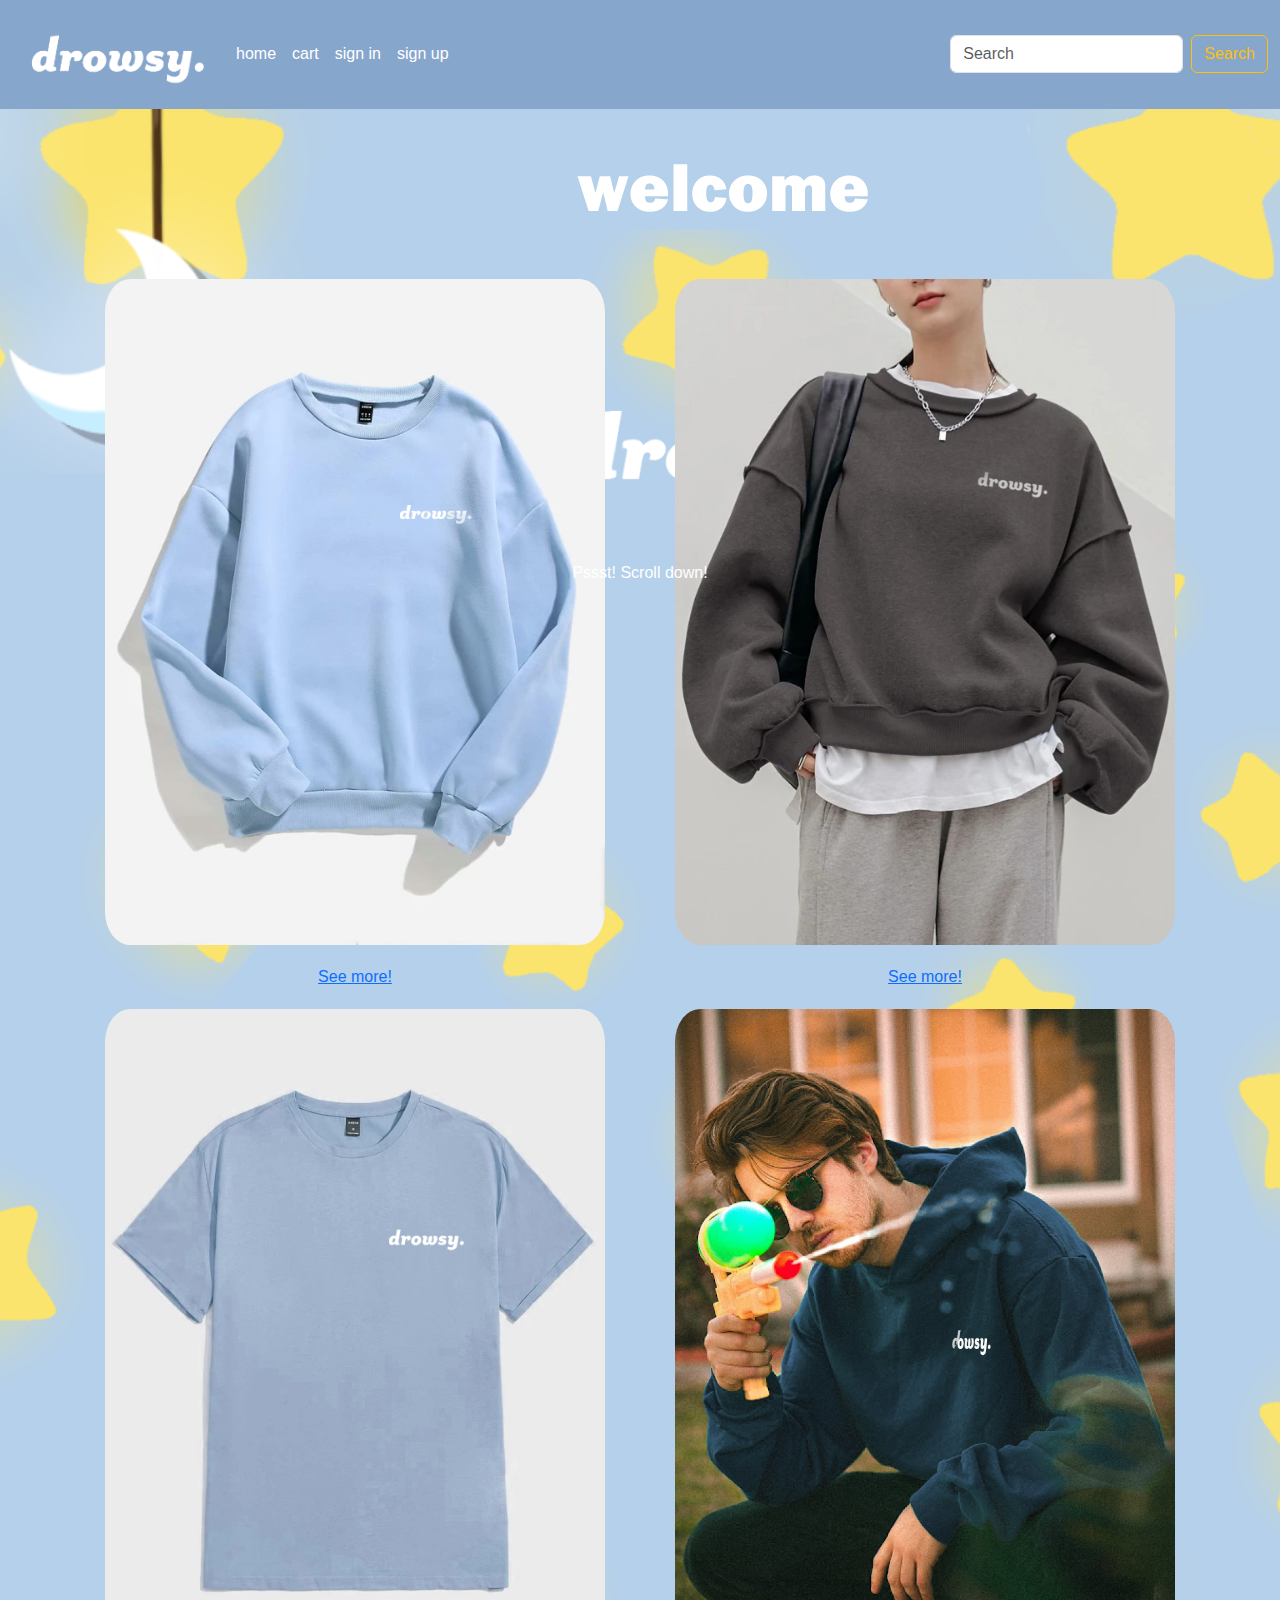
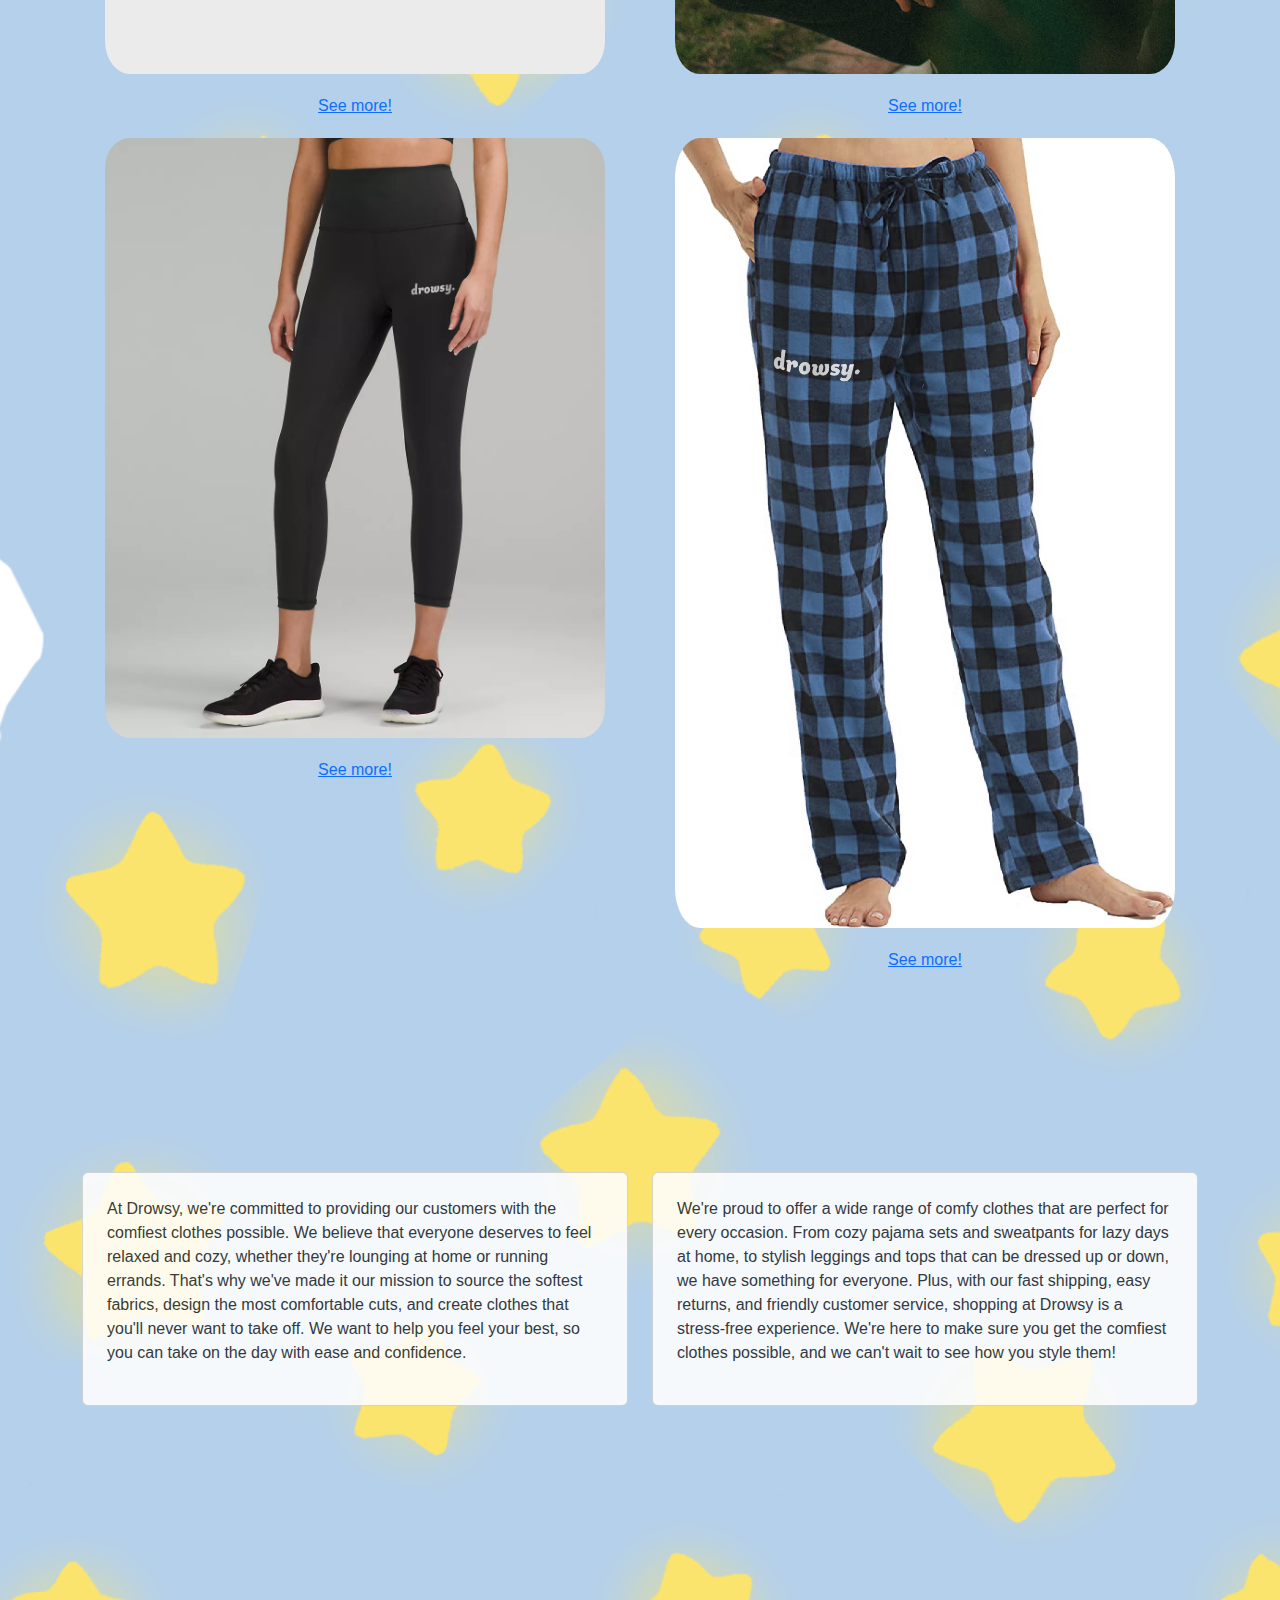
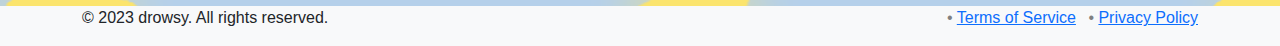
<file: index.html>
<!DOCTYPE html>
<html lang="en">
<head>
	<meta charset="UTF-8">
	<meta content="IE=edge" http-equiv="X-UA-Compatible">
	<meta content="width=device-width, initial-scale=1.0" name="viewport">
	<link href="https://cdn.jsdelivr.net/npm/bootstrap@5.3.0-alpha3/dist/css/bootstrap.min.css" rel="stylesheet">
	<link href="css/styles.css" rel="stylesheet">
	<link href="css/imagesindex.css" rel="stylesheet">
	<link rel="stylesheet" href="css/animation.css"> 
	<link href="images/favicon.ico" rel="shortcut icon" type="image/x-icon">
	<title>drowsy.</title>
</head>
<body>
	<!--navbar-->
	<nav class="navbar navbar-custom navbar-expand-lg">
		<div class="container-fluid">
			<!--logo-->
			<a class="navbar-brand" href="index.html"><img src="images/drowsylogo.png"></a>
			<div>
				<a class="dot" href="easteregg.html">.</a>
			</div><button aria-controls="navbarSupportedContent" aria-expanded="false" aria-label="Toggle navigation" class="navbar-toggler" data-bs-target="#navbarSupportedContent" data-bs-toggle="collapse" type="button"><span class="navbar-toggler-icon"></span></button> <!--navigation-->
			<div class="collapse navbar-collapse" id="navbarSupportedContent">
				<ul class="navbar-nav me-auto mb-2 mb-lg-0">
					<li class="nav-item">
						<a class="nav-link" href="index.html">home</a>
					</li>
					<li class="nav-item">
						<a class="nav-link" href="cart.html">cart</a>
					</li>
					<li class="nav-item">
						<a class="nav-link" href="signin.html">sign in</a>
					</li>
					<li class="nav-item">
						<a class="nav-link" href="signup.html">sign up</a>
					</li>
				</ul>
				<form class="d-flex" role="search">
					<input aria-label="Search" class="form-control me-2" placeholder="Search" type="search"> <button class="btn btn-outline-warning" type="submit">Search</button>
				</form>
			</div>
		</div>
	</nav>
	<style>
	             /* style for the message container */
	             #scroll-message {
	               position: absolute;
	               top: 550px;
	               left: 50%;
	               transform: translateX(-50%);
	               color: white;
	               background-color: rgba(181, 209, 234, 0);
	               padding: 10px;
	               border: 1px solid rgba(181, 209, 234, 0);
	               border-radius: 5px;
	               font-size: 16px;
	             }
	</style>
	<div id="scroll-message">
		Pssst! Scroll down!
	</div>
	<script>
	               // JS code for hiding the message after scrolling a fixed amount
	                  const message = document.getElementById('scroll-message');
	                  const scrollAmount = 580;
	                  window.addEventListener('scroll', function() {
	              if (window.scrollY >= scrollAmount) {
	              message.style.display = 'none';
	             window.removeEventListener('scroll', arguments.callee);
	            }
	         });
	</script>
	<div class="images">
		<div class="container">
			<div class="row justify-content-center">
				<div class="col-md-6">
					<div class="image-container">
						<img alt="drowsy light blue Sweater" class="clothes" src="images/drowsysweater1.png"> <a class="see-more" href="products/drowsysweater1.html">See more!</a>
					</div>
				</div>
				<div class="col-md-6">
					<div class="image-container">
						<img alt="drowsy brown sweater" class="clothes" src="images/drowsysweater2.png"> <a class="see-more" href="products/drowsysweater2.html">See more!</a>
					</div>
				</div>
			</div>
			<div class="row justify-content-center">
				<div class="col-md-6">
					<div class="image-container">
						<img alt="drowsy t-shirt" class="clothes" src="images/drowsyshirtfront.png"> <a class="see-more" href="products/drowsyshirt.html">See more!</a>
					</div>
				</div>
				<div class="col-md-6">
					<div class="image-container">
						<img alt="drowsy hoodie" class="clothes" src="images/drowsysweatshirt.png"> <a class="see-more" href="products/drowsysweatshirt.html">See more!</a>
					</div>
				</div>
			</div>
			<div class="row justify-content-center">
				<div class="col-md-6">
					<div class="image-container">
						<img alt="drowsy leggings" class="clothes" src="images/drowsylegs.png"> <a class="see-more" href="products/drowsylegs.html">See more!</a>
					</div>
				</div>
				<div class="col-md-6">
					<div class="image-container">
						<img alt="drowsy pajamas" class="clothes" src="images/drowsypjs.png"> <a class="see-more" href="products/drowsypjs.html">See more!</a>
					</div>
				</div>
			</div>
		</div>
	</div>
	<div class="cards">
		<div class="container">
			<div class="row justify-content-center">
				<div class="col-md-6">
					<div class="card bg-white text-dark p-4">
						<p>At Drowsy, we're committed to providing our customers with the comfiest clothes possible. We believe that everyone deserves to feel relaxed and cozy, whether they're lounging at home or running errands. That's why we've made it our mission to source the softest fabrics, design the most comfortable cuts, and create clothes that you'll never want to take off. We want to help you feel your best, so you can take on the day with ease and confidence.</p>
					</div>
				</div>
				<div class="col-md-6">
					<div class="card bg-white text-dark p-4">
						<p>We're proud to offer a wide range of comfy clothes that are perfect for every occasion. From cozy pajama sets and sweatpants for lazy days at home, to stylish leggings and tops that can be dressed up or down, we have something for everyone. Plus, with our fast shipping, easy returns, and friendly customer service, shopping at Drowsy is a stress-free experience. We're here to make sure you get the comfiest clothes possible, and we can't wait to see how you style them!</p>
					</div>
				</div>
			</div>
		</div>
	</div>
	<footer class="bg-light">
		<div class="container">
			<div class="row">
				<div class="col-md-6">
					<p>&copy; 2023 drowsy. All rights reserved.</p>
				</div>
				<div class="col-md-6">
					<ul class="list-inline text-md-end">
						<li class="list-inline-item">•
							<a href="#">Terms of Service</a>
						</li>
						<li class="list-inline-item">•
							<a href="#">Privacy Policy</a>
						</li>
					</ul>
				</div>
			</div>
		</div>
	</footer>
	<script src="https://code.jquery.com/jquery-3.6.0.min.js"></script>
	<script src="https://cdnjs.cloudflare.com/ajax/libs/bootstrap/5.0.2/js/bootstrap.bundle.min.js"></script>
</body>
</html>
</file>
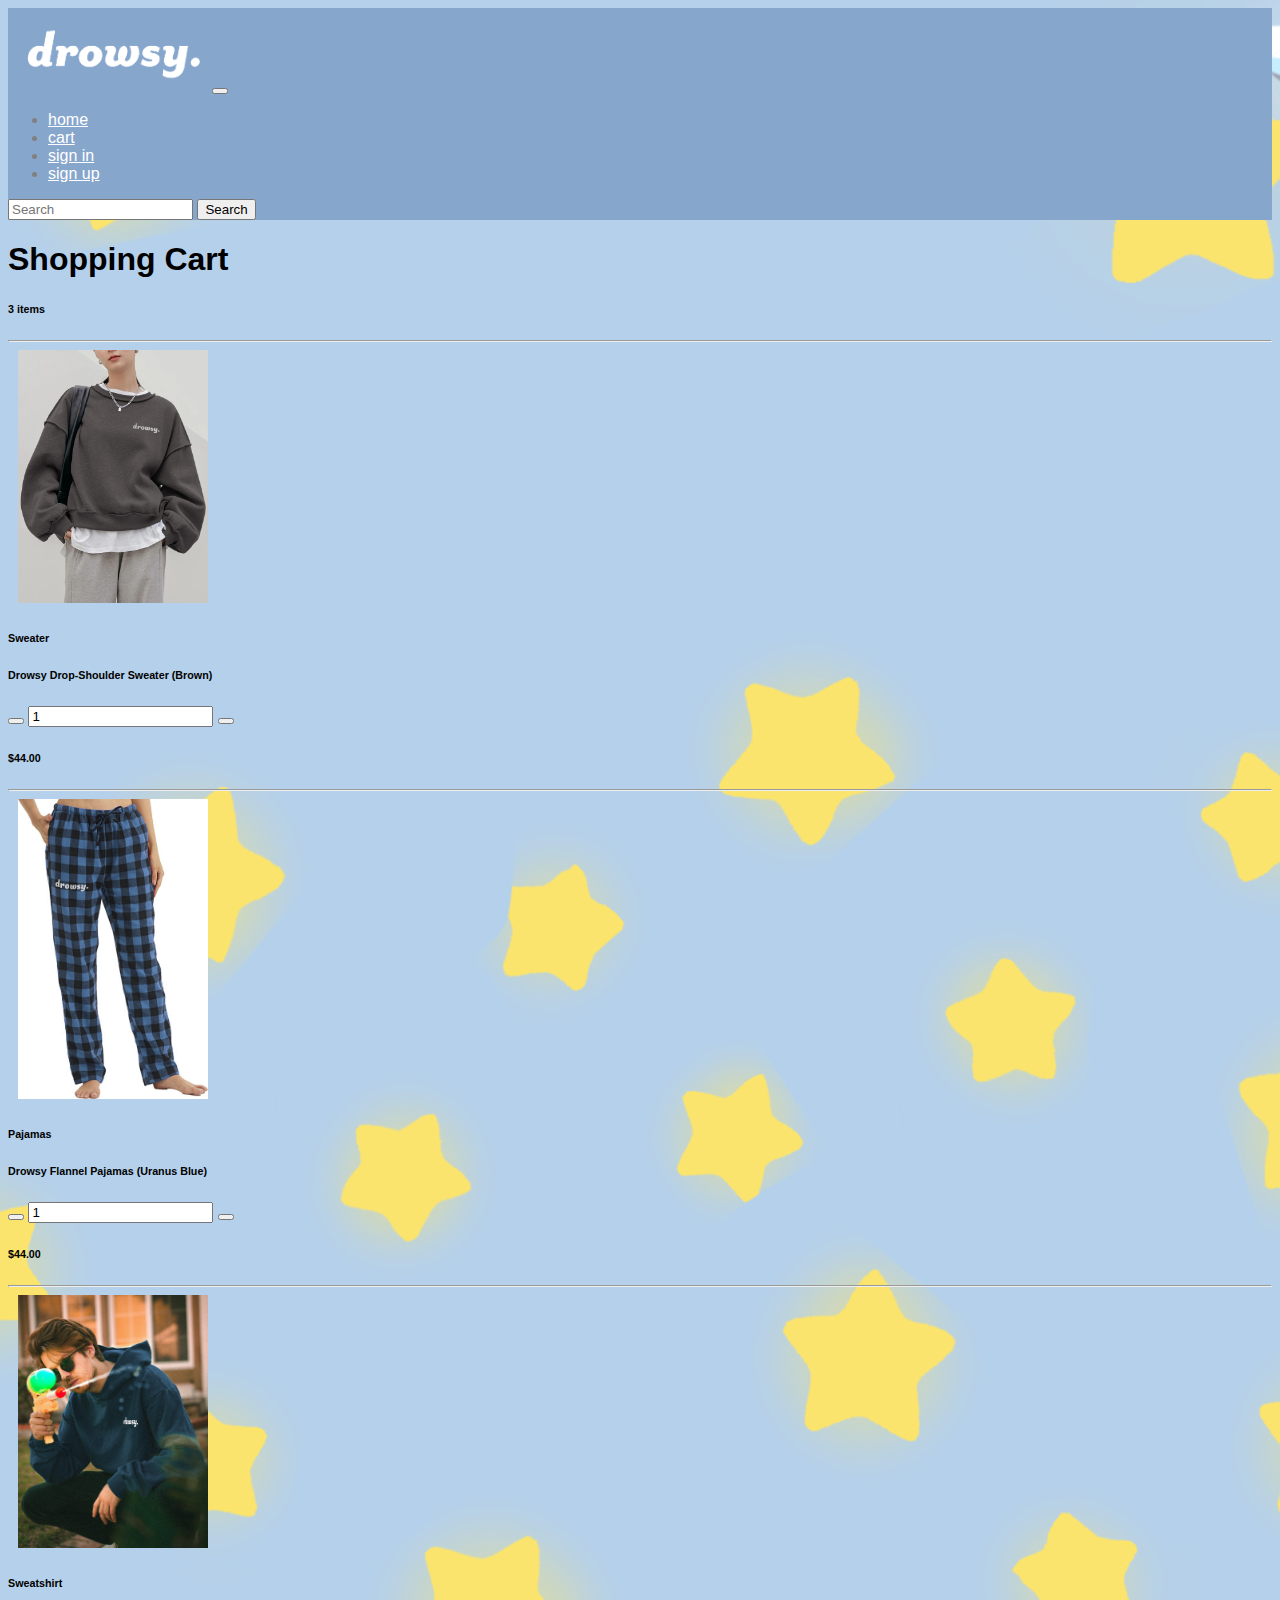
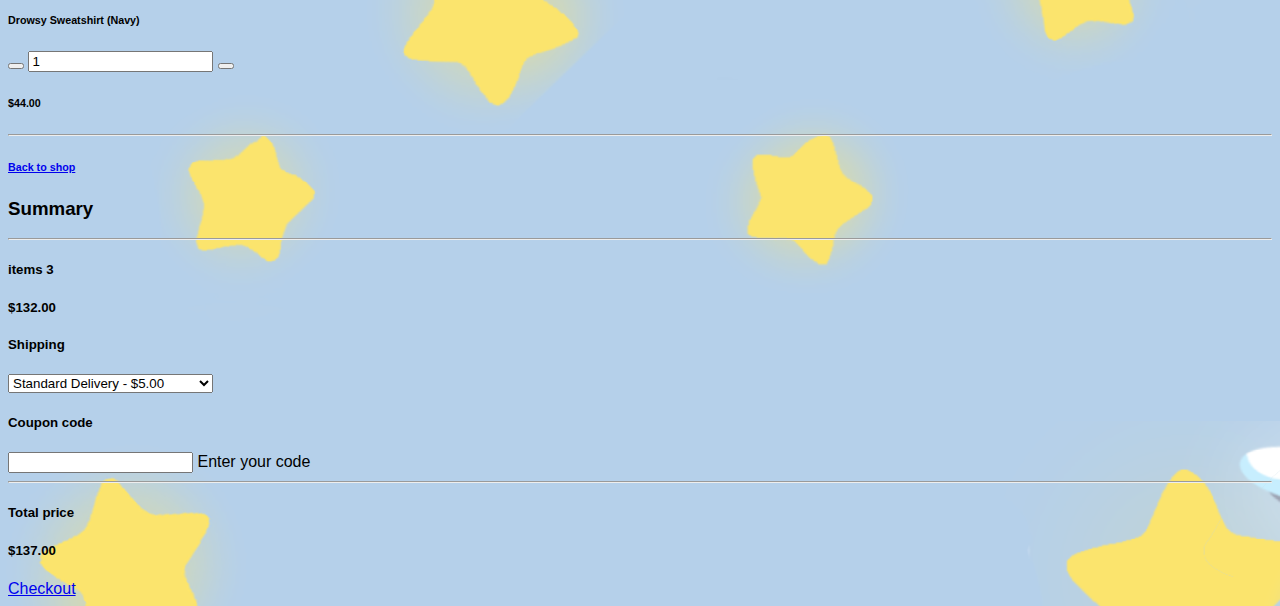
<file: cart.html>
<!DOCTYPE html>
<html lang="en">
<head>
    <meta charset="UTF-8">
    <meta http-equiv="X-UA-Compatible" content="IE=edge">
    <meta name="viewport" content="width=device-width, initial-scale=1.0">
    <link href="https://cdn.jsdelivr.net/npm/bootstrap@5.3.0-alpha3/dist/css/bootstrap.min.css" 
        rel="stylesheet" 
        integrity="sha384-KK94CHFLLe+nY2dmCWGMq91rCGa5gtU4mk92HdvYe+M/SXH301p5ILy+dN9+nJOZ" 
        crossorigin="anonymous">
    <link rel="stylesheet" href="css/styles.css">
    <link rel="stylesheet" href="css/cartstyles.css"> 
    <link rel="shortcut icon" href="images/favicon.ico" type="image/x-icon">
    <title>drowsy.</title>
</head>
    
<body>
  <!--navbar-->
        <nav class="navbar navbar-custom navbar-expand-lg">
            <div class="container-fluid">
              <!--logo-->
              <a class="navbar-brand" href="index.html"><img src="images/drowsylogo.png" alt="drowsy logo in navigation bar"></a>
              <button class="navbar-toggler" type="button" data-bs-toggle="collapse" data-bs-target="#navbarSupportedContent" aria-controls="navbarSupportedContent" aria-expanded="false" aria-label="Toggle navigation">
                <span class="navbar-toggler-icon"></span>
              </button>
              <!--navigation-->
              <div class="collapse navbar-collapse" id="navbarSupportedContent">
                <ul class="navbar-nav me-auto mb-2 mb-lg-0">
                  <li class="nav-item">
                    <a class="nav-link" href="index.html">home</a>
                  </li>
                  <li class="nav-item">
                    <a class="nav-link" href="cart.html">cart</a>
                  </li>
                  <li class="nav-item">
                    <a class="nav-link" href="signin.html">sign in</a>
                  </li>
                  <li class="nav-item">
                    <a class="nav-link" href="signup.html">sign up</a>
                  </li>
                </ul>
                <form class="d-flex" role="search">
                  <input class="form-control me-2" type="search" placeholder="Search" aria-label="Search">
                  <button class="btn btn-outline-warning" type="submit">Search</button>
                </form>
              </div>
            </div>
          </nav>

          <section class="h-100 h-custom">
  <div class="container py-5 h-100">
    <div class="row d-flex justify-content-center align-items-center h-100">
      <div class="col-12">
        <div class="card card-registration card-registration-2" style="border-radius: 15px;">
          <div class="card-body p-0">
            <div class="row g-0">
              <div class="col-lg-8">
                <div class="p-5">
                  <div class="d-flex justify-content-between align-items-center mb-5">
                    <h1 class="fw-bold mb-0 text-black">Shopping Cart</h1>
                    <h6 class="mb-0 text-muted">3 items</h6>
                  </div>
                  <hr class="my-4">
                      <!--sweater-->
                  <div class="row mb-4 d-flex justify-content-between align-items-center">
                    <div class="col-md-2 col-lg-2 col-xl-2">
                      <img
                        src="images/drowsysweater2.png"
                        class="img-fluid rounded-3" alt="sweater">
                    </div>
                    <div class="col-md-3 col-lg-3 col-xl-3">
                      <h6 class="text-muted">Sweater</h6>
                      <h6 class="text-black mb-0">Drowsy Drop-Shoulder Sweater (Brown)</h6>
                    </div>
                    <div class="col-md-3 col-lg-3 col-xl-2 d-flex">
                      <button class="btn btn-link px-2"
                        onclick="this.parentNode.querySelector('input[type=number]').stepDown()">
                        <i class="fas fa-minus"></i>
                      </button>

                      <input id="form1" min="0" name="quantity" value="1" type="number"
                        class="form-control form-control-sm">

                      <button class="btn btn-link px-2"
                        onclick="this.parentNode.querySelector('input[type=number]').stepUp()">
                        <i class="fas fa-plus"></i>
                      </button>
                    </div>
                    <div class="col-md-3 col-lg-2 col-xl-2 offset-lg-1">
                      <h6 class="mb-0">$44.00</h6>
                    </div>
                    <div class="col-md-1 col-lg-1 col-xl-1 text-end">
                      <a href="#!" class="text-muted"><i class="fas fa-times"></i></a>
                    </div>
                  </div>

                  <hr class="my-4">
                <!--pajamas-->
                  <div class="row mb-4 d-flex justify-content-between align-items-center">
                    <div class="col-md-2 col-lg-2 col-xl-2">
                      <img
                        src="images/drowsypjs.png"
                        class="img-fluid rounded-3" alt="pajamas">
                    </div>
                    <div class="col-md-3 col-lg-3 col-xl-3">
                      <h6 class="text-muted">Pajamas</h6>
                      <h6 class="text-black mb-0">Drowsy Flannel Pajamas (Uranus Blue)</h6>
                    </div>
                    <div class="col-md-3 col-lg-3 col-xl-2 d-flex">
                      <button class="btn btn-link px-2"
                        onclick="this.parentNode.querySelector('input[type=number]').stepDown()">
                        <i class="fas fa-minus"></i>
                      </button>

                      <input min="0" name="quantity" value="1" type="number"
                        class="form-control form-control-sm">

                      <button class="btn btn-link px-2"
                        onclick="this.parentNode.querySelector('input[type=number]').stepUp()">
                        <i class="fas fa-plus"></i>
                      </button>
                    </div>
                    <div class="col-md-3 col-lg-2 col-xl-2 offset-lg-1">
                      <h6 class="mb-0">$44.00</h6>
                    </div>
                    <div class="col-md-1 col-lg-1 col-xl-1 text-end">
                      <a href="#!" class="text-muted"><i class="fas fa-times"></i></a>
                    </div>
                  </div>

                  <hr class="my-4">
                  <!--sweatshirt-->
                  <div class="row mb-4 d-flex justify-content-between align-items-center">
                    <div class="col-md-2 col-lg-2 col-xl-2">
                      <img
                        src="images/drowsysweatshirt.png"
                        class="img-fluid rounded-3" alt="sweatshirt">
                    </div>
                    <div class="col-md-3 col-lg-3 col-xl-3">
                      <h6 class="text-muted">Sweatshirt</h6>
                      <h6 class="text-black mb-0">Drowsy Sweatshirt (Navy)</h6>
                    </div>
                    <div class="col-md-3 col-lg-3 col-xl-2 d-flex">
                      <button class="btn btn-link px-2"
                        onclick="this.parentNode.querySelector('input[type=number]').stepDown()">
                        <i class="fas fa-minus"></i>
                      </button>

                      <input min="0" name="quantity" value="1" type="number"
                        class="form-control form-control-sm">

                      <button class="btn btn-link px-2"
                        onclick="this.parentNode.querySelector('input[type=number]').stepUp()">
                        <i class="fas fa-plus"></i>
                      </button>
                    </div>
                    <div class="col-md-3 col-lg-2 col-xl-2 offset-lg-1">
                      <h6 class="mb-0">$44.00</h6>
                    </div>
                    <div class="col-md-1 col-lg-1 col-xl-1 text-end">
                      <a href="#!" class="text-muted"><i class="fas fa-times"></i></a>
                    </div>
                  </div>

                  <hr class="my-4">

                  <div class="pt-5">
                    <h6 class="mb-0"><a href="index.html" class="text-body"><i
                          class="fas fa-long-arrow-alt-left me-2"></i>Back to shop</a></h6>
                  </div>
                </div>
              </div>
              <div class="col-lg-4 bg-">
                <div class="p-5">
                  <h3 class="fw-bold mb-5 mt-2 pt-1">Summary</h3>
                  <hr class="my-4">

                  <div class="d-flex justify-content-between mb-4">
                    <h5 class="text-uppercase">items 3</h5>
                    <h5>$132.00</h5>
                  </div>

                  <h5 class="text-uppercase mb-3">Shipping</h5>

                  <div class="mb-4 pb-2">
                    <select class="select">
                      <option value="1">Standard Delivery - $5.00</option>
                      <option value="2">Express Shipping - $12.00 </option>
                      <option value="3">Starspeed&trade; Shipping - $18.00</option>
                    </select>
                  </div>

                  <h5 class="text-uppercase mb-3">Coupon code</h5>

                  <div class="mb-5">
                    <div class="form-outline">
                      <input type="text" id="form3Examplea2" class="form-control form-control-lg">
                      <label class="form-label" for="form3Examplea2">Enter your code</label>
                    </div>
                  </div>

                  <hr class="my-4">

                  <div class="d-flex justify-content-between mb-5">
                    <h5 class="text-uppercase">Total price</h5>
                    <h5>$137.00</h5>
                  </div>

                  <a href="checkout.html" class="btn btn-dark" role="button">Checkout</a>

                </div>
              </div>
            </div>
          </div>
        </div>
      </div>
    </div>
  </div>
</section>
<script src="https://code.jquery.com/jquery-3.6.0.min.js"></script>
<script src="https://cdnjs.cloudflare.com/ajax/libs/bootstrap/5.0.2/js/bootstrap.bundle.min.js"></script>
</body>
</file>
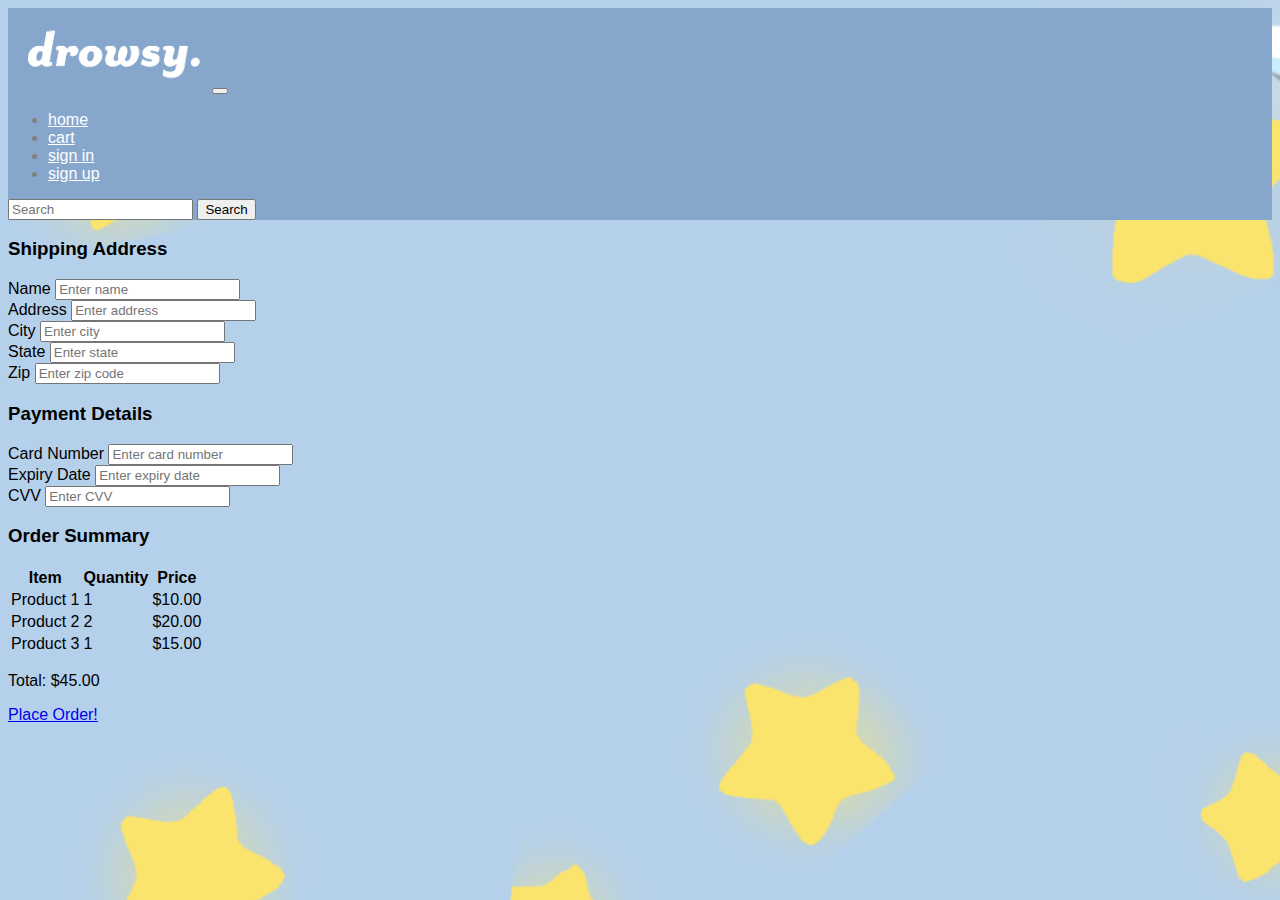
<file: checkout.html>
<!DOCTYPE html>
<html lang="en">
<head>
    <meta charset="UTF-8">
    <meta http-equiv="X-UA-Compatible" content="IE=edge">
    <meta name="viewport" content="width=device-width, initial-scale=1.0">
    <link href="https://cdn.jsdelivr.net/npm/bootstrap@5.3.0-alpha3/dist/css/bootstrap.min.css" 
    rel="stylesheet" 
    integrity="sha384-KK94CHFLLe+nY2dmCWGMq91rCGa5gtU4mk92HdvYe+M/SXH301p5ILy+dN9+nJOZ" 
    crossorigin="anonymous">
    <link rel="stylesheet" href="css/styles.css">
    <link rel="stylesheet" href="css/cartstyles.css">
    <link rel="shortcut icon" href="images/favicon.ico" type="image/x-icon">
    <title>drowsy.</title>
</head>
    
<body>
  <!--navbar-->
        <nav class="navbar navbar-custom navbar-expand-lg">
            <div class="container-fluid">
              <!--logo-->
              <a class="navbar-brand" href="index.html"><img src="images/drowsylogo.png"></a>
              <button class="navbar-toggler" type="button" data-bs-toggle="collapse" data-bs-target="#navbarSupportedContent" aria-controls="navbarSupportedContent" aria-expanded="false" aria-label="Toggle navigation">
                <span class="navbar-toggler-icon"></span>
              </button>
              <!--navigation-->
              <div class="collapse navbar-collapse" id="navbarSupportedContent">
                <ul class="navbar-nav me-auto mb-2 mb-lg-0">
                  <li class="nav-item">
                    <a class="nav-link" href="index.html">home</a>
                  </li>
                  <li class="nav-item">
                    <a class="nav-link" href="cart.html">cart</a>
                  </li>
                  <li class="nav-item">
                    <a class="nav-link" href="signin.html">sign in</a>
                  </li>
                  <li class="nav-item">
                    <a class="nav-link" href="signup.html">sign up</a>
                  </li>
                </ul>
                <form class="d-flex" role="search">
                  <input class="form-control me-2" type="search" placeholder="Search" aria-label="Search">
                  <button class="btn btn-outline-warning" type="submit">Search</button>
                </form>
              </div>
            </div>
        </nav>
      <!--checkout section-->
      <div class="checkout">
        <div class="container bg-white">
          <div class="row">
            <div class="col-md-6">
              <h3>Shipping Address</h3>
              <form>
                <div class="form-group">
                  <label for="name">Name</label>
                  <input type="text" class="form-control" id="name" placeholder="Enter name">
                </div>
                <div class="form-group">
                  <label for="address">Address</label>
                  <input type="text" class="form-control" id="address" placeholder="Enter address">
                </div>
                <div class="form-group">
                  <label for="city">City</label>
                  <input type="text" class="form-control" id="city" placeholder="Enter city">
                </div>
                <div class="form-group">
                  <label for="state">State</label>
                  <input type="text" class="form-control" id="state" placeholder="Enter state">
                </div>
                <div class="form-group">
                  <label for="zip">Zip</label>
                  <input type="text" class="form-control" id="zip" placeholder="Enter zip code">
                </div>
              </form>
            </div>
            <div class="col-md-6">
              <h3>Payment Details</h3>
              <form>
                <div class="form-group">
                  <label for="cardNumber">Card Number</label>
                  <input type="text" class="form-control" id="cardNumber" placeholder="Enter card number">
                </div>
                <div class="form-group">
                  <label for="expiryDate">Expiry Date</label>
                  <input type="text" class="form-control" id="expiryDate" placeholder="Enter expiry date">
                </div>
                <div class="form-group">
                  <label for="cvv">CVV</label>
                  <input type="text" class="form-control" id="cvv" placeholder="Enter CVV">
                </div>
              </form>
              <h3>Order Summary</h3>
            <!--start of table-->
              <table class="table">
                <thead>
                  <tr>
                    <th>Item</th>
                    <th>Quantity</th>
                    <th>Price</th>
                  </tr>
                </thead>
                <tbody>
                  <tr>
                    <td>Product 1</td>
                    <td>1</td>
                    <td>$10.00</td>
                  </tr>
                  <tr>
                    <td>Product 2</td>
                    <td>2</td>
                    <td>$20.00</td>
                  </tr>
                  <tr>
                    <td>Product 3</td>
                    <td>1</td>
                    <td>$15.00</td>
                  </tr>
                </tbody>
              </table>
              <p>Total: $45.00</p>
              <a href="purchasesuccessful.html" class="btn btn-dark" role="button">Place Order!</a>
            </div>
          </div>
        </div>
      </div>
      <!--code so Bootstrap drowndown icon works-->
      <script src="https://code.jquery.com/jquery-3.6.0.min.js"></script>
      <script src="https://cdnjs.cloudflare.com/ajax/libs/bootstrap/5.0.2/js/bootstrap.bundle.min.js"></script>
</body>
</file>
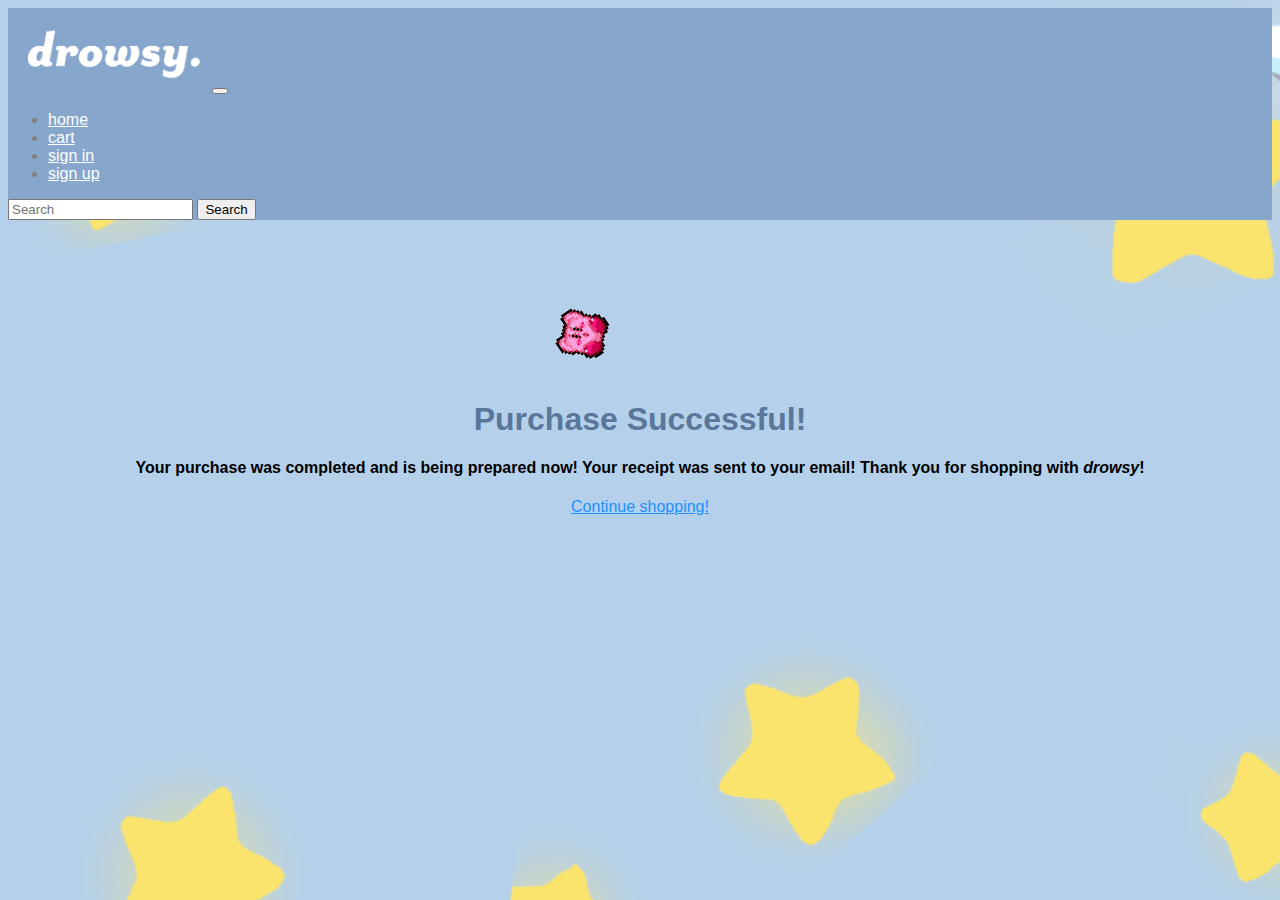
<file: purchasesuccessful.html>
<!DOCTYPE html>
<html lang="en">
<head>
    <meta charset="UTF-8">
    <meta http-equiv="X-UA-Compatible" content="IE=edge">
    <meta name="viewport" content="width=device-width, initial-scale=1.0">
    <link href="https://cdn.jsdelivr.net/npm/bootstrap@5.3.0-alpha3/dist/css/bootstrap.min.css" 
        rel="stylesheet" 
        integrity="sha384-KK94CHFLLe+nY2dmCWGMq91rCGa5gtU4mk92HdvYe+M/SXH301p5ILy+dN9+nJOZ" 
        crossorigin="anonymous">
    <link rel="stylesheet" href="css/styles.css">
    <link rel="stylesheet" href="css/signinstyles.css">
    <link rel="stylesheet" href="css/purchasesuccessful.css">
    <link rel="shortcut icon" href="images/favicon.ico" type="image/x-icon">
    <title>drowsy.</title>
</head>

<body>
    <!--navbar-->
          <nav class="navbar navbar-custom navbar-expand-lg">
              <div class="container-fluid">
                <!--logo-->
                <a class="navbar-brand" href="#"><img src="images/drowsylogo.png"></a>
                <button class="navbar-toggler" type="button" data-bs-toggle="collapse" data-bs-target="#navbarSupportedContent" aria-controls="navbarSupportedContent" aria-expanded="false" aria-label="Toggle navigation">
                  <span class="navbar-toggler-icon"></span>
                </button>
                <!--navigation-->
                <div class="collapse navbar-collapse" id="navbarSupportedContent">
                  <ul class="navbar-nav me-auto mb-2 mb-lg-0">
                    <li class="nav-item">
                      <a class="nav-link" href="index.html">home</a>
                    </li>
                    <li class="nav-item">
                      <a class="nav-link" href="cart.html">cart</a>
                    </li>
                    <li class="nav-item">
                      <a class="nav-link" href="signin.html">sign in</a>
                    </li>
                    <li class="nav-item">
                      <a class="nav-link" href="signup.html">sign up</a>
                    </li>
                  </ul>
                  <form class="d-flex" role="search">
                    <input class="form-control me-2" type="search" placeholder="Search" aria-label="Search">
                    <button class="btn btn-outline-warning" type="submit">Search</button>
                  </form>
                </div>
              </div>
        </nav>
</body>

<div class="kirby">
            <img id="kirbo" src="images/kirbytransparent.gif">
            <h1>Purchase Successful!</h1>
            <h4>Your purchase was completed and is being prepared now! Your receipt was sent to your email!
                Thank you for shopping with <em>drowsy</em>!
            </h4>
            <a href="index.html" class="btn btn-primary" role="button">Continue shopping!</a>
</div>
</file>
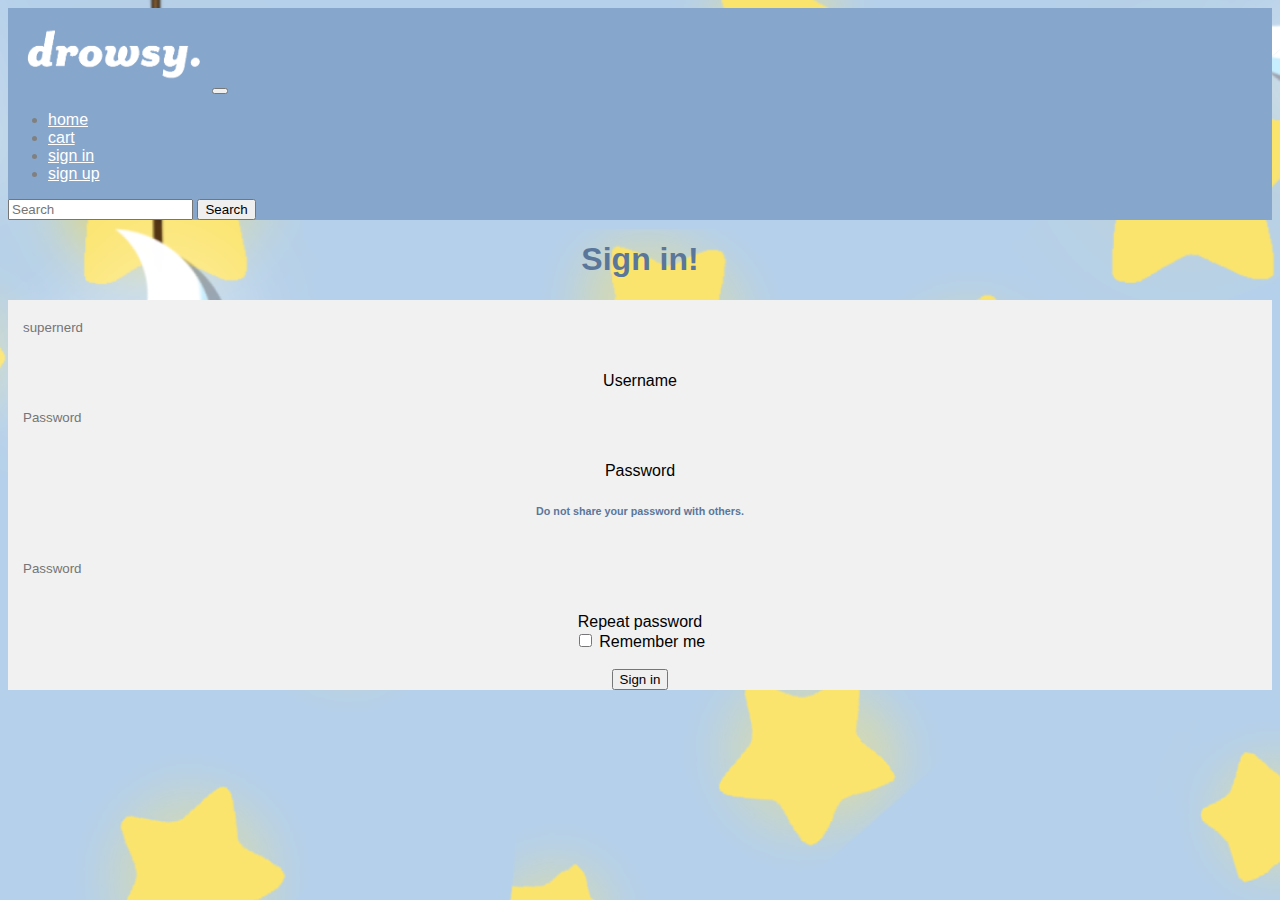
<file: signin.html>
<!DOCTYPE html>
<html lang="en">
<head>
    <meta charset="UTF-8">
    <meta http-equiv="X-UA-Compatible" content="IE=edge">
    <meta name="viewport" content="width=device-width, initial-scale=1.0">
    <link href="https://cdn.jsdelivr.net/npm/bootstrap@5.3.0-alpha3/dist/css/bootstrap.min.css" 
        rel="stylesheet" 
        integrity="sha384-KK94CHFLLe+nY2dmCWGMq91rCGa5gtU4mk92HdvYe+M/SXH301p5ILy+dN9+nJOZ" 
        crossorigin="anonymous">
    <link rel="stylesheet" href="css/styles.css">
    <link rel="stylesheet" href="css/signinstyles.css">
    <link rel="stylesheet" href="css/imagesindex.css">
    <link rel="shortcut icon" href="images/favicon.ico" type="image/x-icon">
    <title>drowsy.</title>
</head>
    
  
<body>
  <header>
    <!--navbar-->
    <nav class="navbar navbar-custom navbar-expand-lg">
      <div class="container-fluid">
        <!--logo-->
        <a class="navbar-brand" href="index.html"><img src="images/drowsylogo.png" alt="drowsy logo in navigation bar"></a>
        <button class="navbar-toggler" type="button" data-bs-toggle="collapse" data-bs-target="#navbarSupportedContent" aria-controls="navbarSupportedContent" aria-expanded="false" aria-label="Toggle navigation">
          <span class="navbar-toggler-icon"></span>
        </button>
        <!--navigation-->
        <div class="collapse navbar-collapse" id="navbarSupportedContent">
          <ul class="navbar-nav me-auto mb-2 mb-lg-0">
            <li class="nav-item">
              <a class="nav-link" href="index.html">home</a>
            </li>
            <li class="nav-item">
              <a class="nav-link" href="cart.html">cart</a>
            </li>
            <li class="nav-item">
              <a class="nav-link" href="signin.html">sign in</a>
            </li>
            <li class="nav-item">
              <a class="nav-link" href="signup.html">sign up</a>
            </li>
          </ul>
          <form class="d-flex" role="search">
            <input class="form-control me-2" type="search" placeholder="Search" aria-label="Search">
            <button class="btn btn-outline-warning" type="submit">Search</button>
          </form>
        </div>
      </div>
    </nav>
    </header>
    <!--sign in page-->
      <h1>Sign in!</h1>
      
      <form class="signin" onsubmit="return validateForm()">
        <div class="form-floating mb-3">
          <input type="text" class="form-control" id="username" placeholder="supernerd" required>
          <label for="username">Username</label>
        </div>
        <div class="form-floating">
          <input type="password" class="form-control" id="password" placeholder="Password" required>
          <label for="password">Password</label>
          <h6>Do not share your password with others.</h6>
          </div>
          <div class="form-floating">
            <input type="password" class="form-control" id="confirm_password" placeholder="Password" required>
            <label for="confirm_password">Repeat password</label>
          </div>
          <div class="form-group form-check">
            <input type="checkbox" class="form-check-input" id="remember-me">
            <label class="form-check-label" for="remember-me">Remember me</label>
          </div>
          <br>
          <button type="submit" class="btn btn-primary">Sign in</button>
        </form>
        <script>
          function validateForm() {
            const username = document.getElementById("username").value;
            const password = document.getElementById("password").value;
            const confirm_password = document.getElementById("confirm_password").value;
      
            if (username === "") {
              alert("Please enter your username");
              return false;
            }
      
            if (password === "") {
              alert("Please enter your password");
              return false;
            }
      
            if (password !== confirm_password) {
              alert("Passwords do not match");
              return false;
            }
      
            return true;
          }
        </script>
        <script src="https://code.jquery.com/jquery-3.6.0.min.js"></script>
        <script src="https://cdnjs.cloudflare.com/ajax/libs/bootstrap/5.0.2/js/bootstrap.bundle.min.js"></script>
</body>
</file>
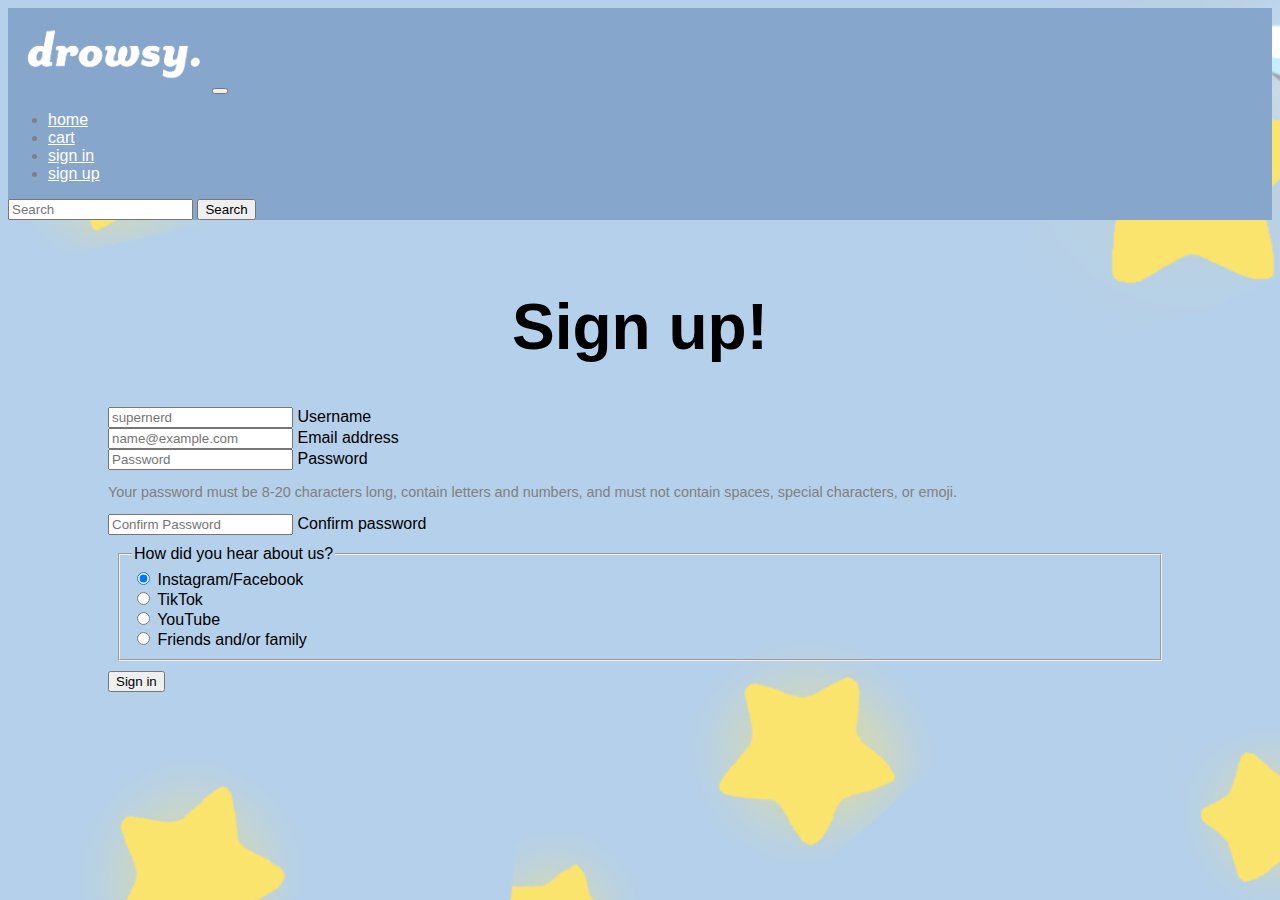
<file: signup.html>
<!DOCTYPE html>
<html lang="en">
<head>
    <meta charset="UTF-8">
    <meta http-equiv="X-UA-Compatible" content="IE=edge">
    <meta name="viewport" content="width=device-width, initial-scale=1.0">
    <link href="https://cdn.jsdelivr.net/npm/bootstrap@5.3.0-alpha3/dist/css/bootstrap.min.css" 
        rel="stylesheet" 
        integrity="sha384-KK94CHFLLe+nY2dmCWGMq91rCGa5gtU4mk92HdvYe+M/SXH301p5ILy+dN9+nJOZ" 
        crossorigin="anonymous">
    <link rel="stylesheet" href="css/styles.css">
    <link rel="stylesheet" href="css/signupstyles.css">
    <link rel="shortcut icon" href="images/favicon.ico" type="image/x-icon">
    <title>drowsy.</title>
</head>

<header>
  <!--navbar-->
  <nav class="navbar navbar-custom navbar-expand-lg">
    <div class="container-fluid">
      <!--logo-->
      <a class="navbar-brand" href="index.html"><img src="images/drowsylogo.png" alt="drowsy logo in navigation bar"></a>
      <button class="navbar-toggler" type="button" data-bs-toggle="collapse" data-bs-target="#navbarSupportedContent" aria-controls="navbarSupportedContent" aria-expanded="false" aria-label="Toggle navigation">
        <span class="navbar-toggler-icon"></span>
      </button>
      <!--navigation-->
      <div class="collapse navbar-collapse" id="navbarSupportedContent">
        <ul class="navbar-nav me-auto mb-2 mb-lg-0">
          <li class="nav-item">
            <a class="nav-link" href="index.html">home</a>
          </li>
          <li class="nav-item">
            <a class="nav-link" href="cart.html">cart</a>
          </li>
          <li class="nav-item">
            <a class="nav-link" href="signin.html">sign in</a>
          </li>
          <li class="nav-item">
            <a class="nav-link" href="signup.html">sign up</a>
          </li>
        </ul>
        <form class="d-flex" role="search">
          <input class="form-control me-2" type="search" placeholder="Search" aria-label="Search">
          <button class="btn btn-outline-warning" type="submit">Search</button>
        </form>
      </div>
    </div>
  </nav>
  </header>
<body> 
      <!--sign up page-->
  <h1>Sign up!</h1>
  <form class="signup" onsubmit="return validateForm()">
    <div class="form-floating mb-3">
      <input type="text" class="form-control" id="username" placeholder="supernerd">
      <label for="username">Username</label>
    </div>
    <div class="form-floating mb-3">
      <input type="email" class="form-control" id="email" placeholder="name@example.com">
      <label for="email">Email address</label>
    </div>
    <div class="form-floating">
      <input type="password" class="form-control" id="password" placeholder="Password">
      <label for="password">Password</label>
      <p>Your password must be 8-20 characters long, contain letters and numbers, and must not contain spaces, special characters, or emoji.</p>
      <div class="form-floating">
        <input type="password" class="form-control" id="confirm_password" placeholder="Confirm Password">
        <label for="confirm_password">Confirm password</label>
      </div>
    </div>
    <fieldset class="row mb-4">
      <legend class="col-form-label col-sm-2 pt-0">How did you hear about us?</legend>
      <div class="col-sm-10">
        <div class="form-check">
          <input class="form-check-input" type="radio" name="gridRadios" id="gridRadios1" value="option1" checked>
          <label class="form-check-label" for="gridRadios1">
            Instagram/Facebook
          </label>
        </div>
        <div class="form-check">
          <input class="form-check-input" type="radio" name="gridRadios" id="gridRadios2" value="option2">
          <label class="form-check-label" for="gridRadios2">
            TikTok
          </label>
        </div>
        <div class="form-check">
          <input class="form-check-input" type="radio" name="gridRadios" id="gridRadios3" value="option3">
          <label class="form-check-label" for="gridRadios3">
            YouTube
          </label>
        </div>
        <div class="form-check">
          <input class="form-check-input" type="radio" name="gridRadios" id="gridRadios4" value="option4">
          <label class="form-check-label" for="gridRadios4">
            Friends and/or family
          </label>
        </div>
      </div>
    </fieldset>
    <button type="submit" class="btn btn-primary">Sign in</button>
  </form>
  
  <!--form validation-->
  <script>
  function validateForm() {
    const username = document.getElementById("username");
    const email = document.getElementById("email");
    const password = document.getElementById("password");
    const confirm_password = document.getElementById("confirm_password");
    const radios = document.getElementsByName("gridRadios");
    let checked = false;
    for (let i = 0; i < radios.length; i++) {
      if (radios[i].checked) {
        checked = true;
        break;
      }
    }
    if (username.value === "") {
      alert("Username must be filled out");
      return false;
    }
    if (email.value === "") {
      alert("Email address must be filled out");
      return false;
    }
    if (password.value === "") {
      alert("Password must be filled out");
      return false;
    }
    if (confirm_password.value === "") {
      alert("Confirm password must be filled out");
      return false;
    }
    if (password.value !== confirm_password.value) {
      alert("Passwords do not match");
      return false;
    }
  }
  </script>
    <script src="https://code.jquery.com/jquery-3.6.0.min.js"></script>
    <script src="https://cdnjs.cloudflare.com/ajax/libs/bootstrap/5.0.2/js/bootstrap.bundle.min.js"></script>
  </body>
</html>
</file>
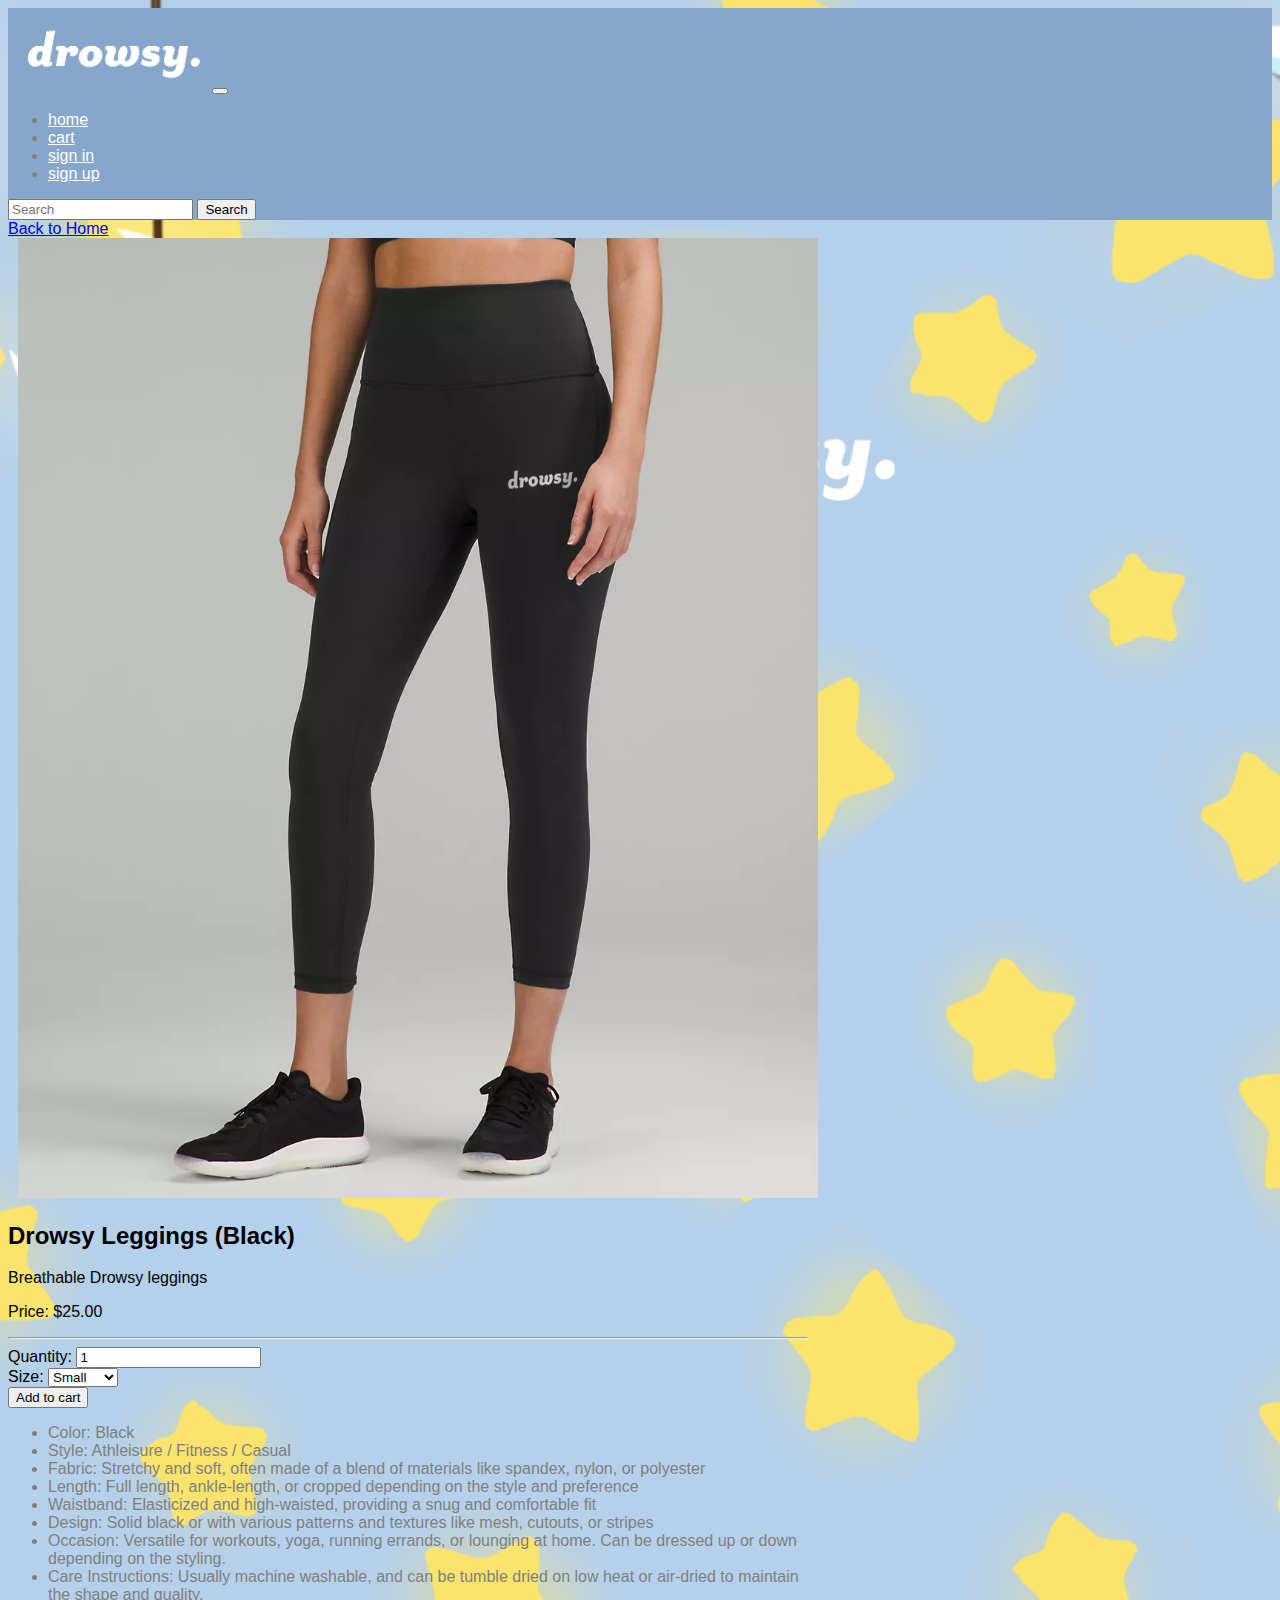
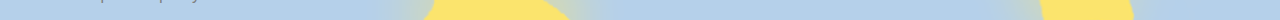
<file: products/drowsylegs.html>
<!DOCTYPE html>
<html lang="en">
<head>
    <meta charset="UTF-8">
    <meta http-equiv="X-UA-Compatible" content="IE=edge">
    <meta name="viewport" content="width=device-width, initial-scale=1.0">
    <link href="https://cdn.jsdelivr.net/npm/bootstrap@5.3.0-alpha3/dist/css/bootstrap.min.css" 
        rel="stylesheet" 
        integrity="sha384-KK94CHFLLe+nY2dmCWGMq91rCGa5gtU4mk92HdvYe+M/SXH301p5ILy+dN9+nJOZ" 
        crossorigin="anonymous">
    <link rel="stylesheet" href="../css/styles.css">
    <link rel="shortcut icon" href="../images/favicon.ico" type="image/x-icon">
    <title>drowsy.</title>
</head>
    

<body>
    <!--navbar-->
    <nav class="navbar navbar-custom navbar-expand-lg">
      <div class="container-fluid">
        <!--logo-->
        <a class="navbar-brand" href="#"><img src="../images/drowsylogo.png"></a>
        <button class="navbar-toggler" type="button" data-bs-toggle="collapse" data-bs-target="#navbarSupportedContent" aria-controls="navbarSupportedContent" aria-expanded="false" aria-label="Toggle navigation">
          <span class="navbar-toggler-icon"></span>
        </button>
        <!--navigation-->
        <div class="collapse navbar-collapse" id="navbarSupportedContent">
          <ul class="navbar-nav me-auto mb-2 mb-lg-0">
            <li class="nav-item">
              <a class="nav-link" href="../index.html">home</a>
            </li>
            <li class="nav-item">
              <a class="nav-link" href="../cart.html">cart</a>
            </li>
            <li class="nav-item">
              <a class="nav-link" href="../signin.html">sign in</a>
            </li>
            <li class="nav-item">
              <a class="nav-link" href="../signup.html">sign up</a>
            </li>
          </ul>
          <form class="d-flex" role="search">
            <input class="form-control me-2" type="search" placeholder="Search" aria-label="Search">
            <button class="btn btn-outline-warning" type="submit">Search</button>
          </form>
        </div>
      </div>
    </nav>

    <div class="container-fluid bg-white mt-5 mb-5 p-5 rounded" style="max-width: 800px;">
        <div class="row">
          <div class="col-md-12 mb-3">
            <a href="../index.html" class="text-secondary small"><i class="fa fa-chevron-left"></i> Back to Home</a>
          </div>
          <div class="col-md-6">
            <div class="rounded shadow p-3">
              <img id="sweater" src="../images/drowsylegs.png" alt="Product Image" class="img-fluid rounded" style="object-fit: cover;">
            </div>
          </div>
          <div class="col-md-6">
            <div class="rounded shadow p-3">
              <h2>Drowsy Leggings (Black)</h2>
              <p class="lead">Breathable Drowsy leggings</p>
              <p>Price: $25.00</p>
              <hr>
              <form>
                <div class="form-group">
                  <label for="quantity">Quantity:</label>
                  <input type="number" class="form-control" id="quantity" name="quantity" value="1" min="1">
                </div>
                <div class="form-group mb-4">
                  <label for="size">Size:</label>
                  <select class="form-control" id="size" name="size">
                    <option>Small</option>
                    <option>Medium</option>
                    <option>Large</option>
                  </select>
                </div>
                <button type="submit" class="btn btn-primary btn-block mb-3">Add to cart</button>
                 <ul>
                    <li>Color: Black</li>
                    <li>Style: Athleisure / Fitness / Casual</li>
                    <li>Fabric: Stretchy and soft, often made of a blend of materials like spandex, nylon, or polyester</li>
                    <li>Length: Full length, ankle-length, or cropped depending on the style and preference</li>
                    <li>Waistband: Elasticized and high-waisted, providing a snug and comfortable fit</li>
                    <li>Design: Solid black or with various patterns and textures like mesh, cutouts, or stripes</li>
                    <li>Occasion: Versatile for workouts, yoga, running errands, or lounging at home. Can be dressed up or down depending on the styling.</li>
                    <li>Care Instructions: Usually machine washable, and can be tumble dried on low heat or air-dried to maintain the shape and quality.</li>
                </ul>
              </form>
            </div>
          </div>
        </div>
      </div>
      
</body>
</file>
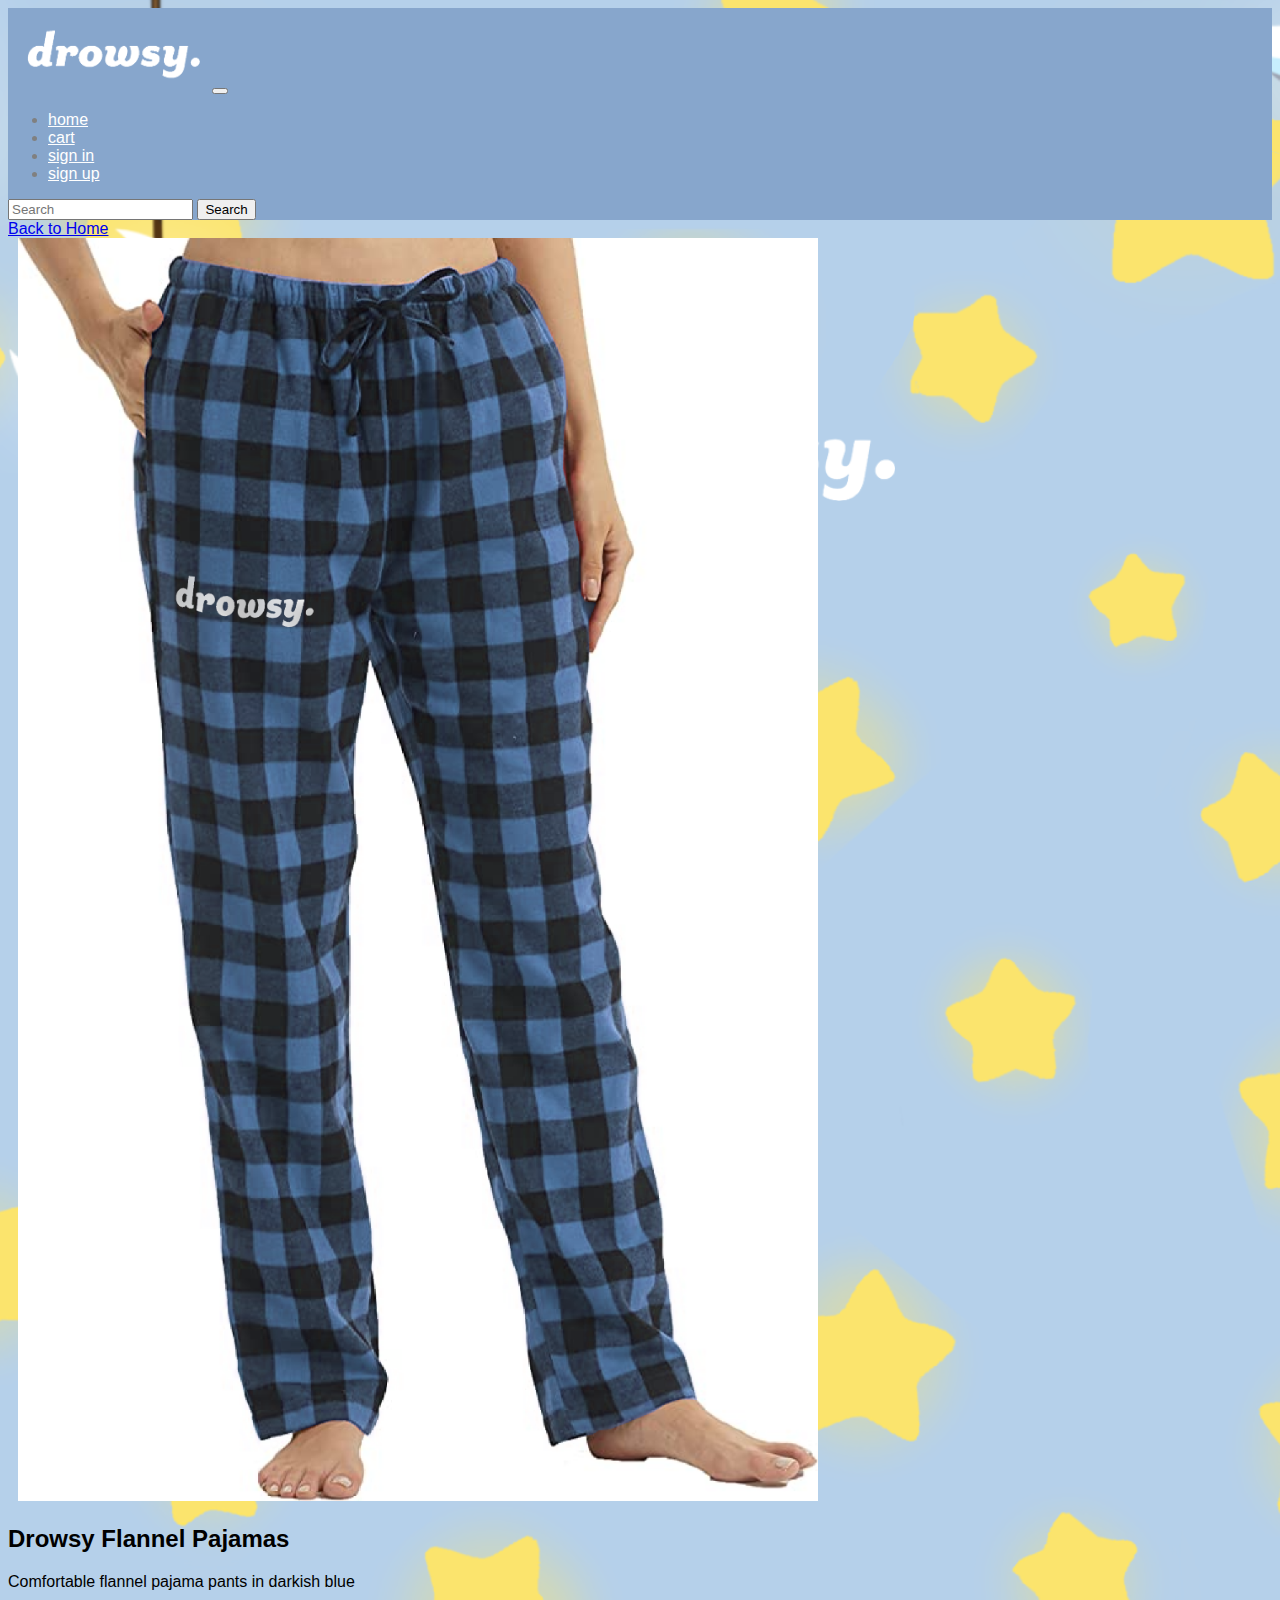
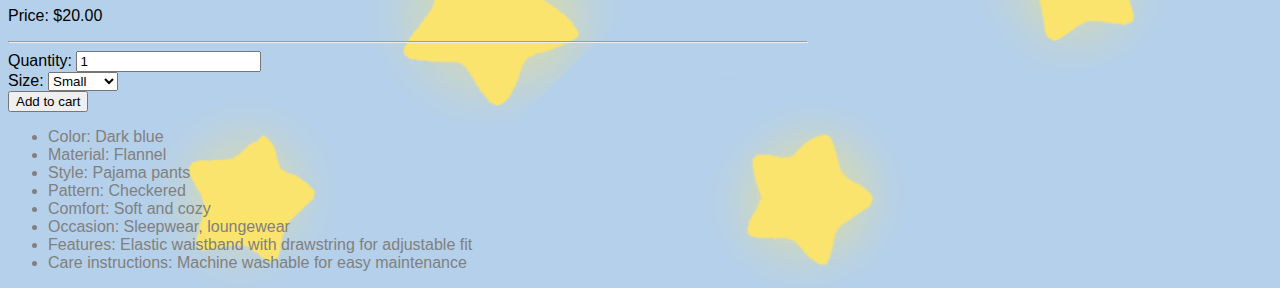
<file: products/drowsypjs.html>
<!DOCTYPE html>
<html lang="en">
<head>
    <meta charset="UTF-8">
    <meta http-equiv="X-UA-Compatible" content="IE=edge">
    <meta name="viewport" content="width=device-width, initial-scale=1.0">
    <link href="https://cdn.jsdelivr.net/npm/bootstrap@5.3.0-alpha3/dist/css/bootstrap.min.css" 
        rel="stylesheet" 
        integrity="sha384-KK94CHFLLe+nY2dmCWGMq91rCGa5gtU4mk92HdvYe+M/SXH301p5ILy+dN9+nJOZ" 
        crossorigin="anonymous">
    <link rel="stylesheet" href="../css/styles.css">
    <link rel="shortcut icon" href="../images/favicon.ico" type="image/x-icon">
    <title>drowsy.</title>
</head>
    

<body>
    <!--navbar-->
    <nav class="navbar navbar-custom navbar-expand-lg">
      <div class="container-fluid">
        <!--logo-->
        <a class="navbar-brand" href="#"><img src="../images/drowsylogo.png"></a>
        <button class="navbar-toggler" type="button" data-bs-toggle="collapse" data-bs-target="#navbarSupportedContent" aria-controls="navbarSupportedContent" aria-expanded="false" aria-label="Toggle navigation">
          <span class="navbar-toggler-icon"></span>
        </button>
        <!--navigation-->
        <div class="collapse navbar-collapse" id="navbarSupportedContent">
          <ul class="navbar-nav me-auto mb-2 mb-lg-0">
            <li class="nav-item">
              <a class="nav-link" href="../index.html">home</a>
            </li>
            <li class="nav-item">
              <a class="nav-link" href="../cart.html">cart</a>
            </li>
            <li class="nav-item">
              <a class="nav-link" href="../signin.html">sign in</a>
            </li>
            <li class="nav-item">
              <a class="nav-link" href="../signup.html">sign up</a>
            </li>
          </ul>
          <form class="d-flex" role="search">
            <input class="form-control me-2" type="search" placeholder="Search" aria-label="Search">
            <button class="btn btn-outline-warning" type="submit">Search</button>
          </form>
        </div>
      </div>
    </nav>

    <div class="container-fluid bg-white mt-5 mb-5 p-5 rounded" style="max-width: 800px;">
        <div class="row">
          <div class="col-md-12 mb-3">
            <a href="../index.html" class="text-secondary small"><i class="fa fa-chevron-left"></i> Back to Home</a>
          </div>
          <div class="col-md-6">
            <div class="rounded shadow p-3">
              <img id="sweater" src="../images/drowsypjs.png" alt="Product Image" class="img-fluid rounded" style="object-fit: cover;">
            </div>
          </div>
          <div class="col-md-6">
            <div class="rounded shadow p-3">
              <h2>Drowsy Flannel Pajamas</h2>
              <p class="lead">Comfortable flannel pajama pants in darkish blue</p>
              <p>Price: $20.00</p>
              <hr>
              <form>
                <div class="form-group">
                  <label for="quantity">Quantity:</label>
                  <input type="number" class="form-control" id="quantity" name="quantity" value="1" min="1">
                </div>
                <div class="form-group mb-4">
                  <label for="size">Size:</label>
                  <select class="form-control" id="size" name="size">
                    <option>Small</option>
                    <option>Medium</option>
                    <option>Large</option>
                  </select>
                </div>
                <button type="submit" class="btn btn-primary btn-block mb-3">Add to cart</button>
                 <ul>
                    <li>Color: Dark blue</li>
                    <li>Material: Flannel</li>
                    <li>Style: Pajama pants</li>
                    <li>Pattern: Checkered</li>
                    <li>Comfort: Soft and cozy</li>
                    <li>Occasion: Sleepwear, loungewear</li>
                    <li>Features: Elastic waistband with drawstring for adjustable fit</li>
                    <li>Care instructions: Machine washable for easy maintenance</li>
                </ul>
              </form>
            </div>
          </div>
        </div>
      </div>
      
</body>
</file>
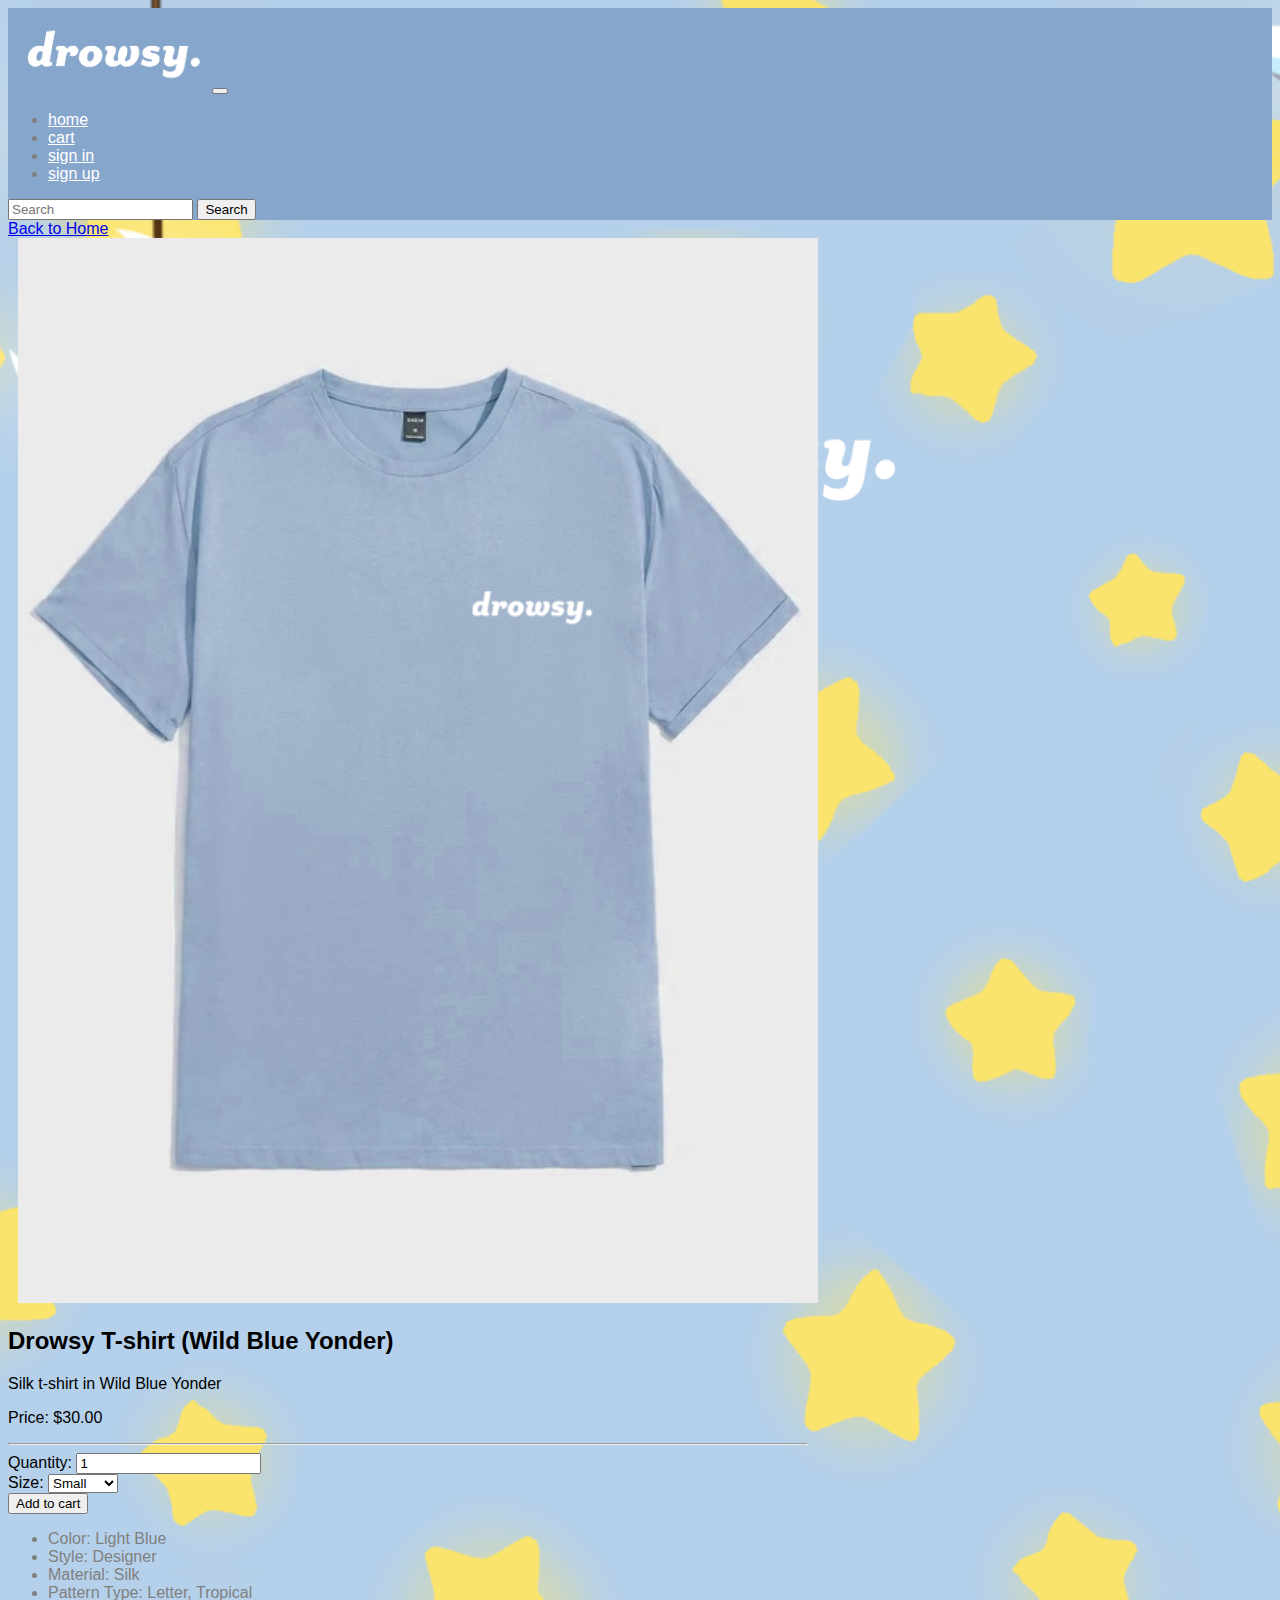
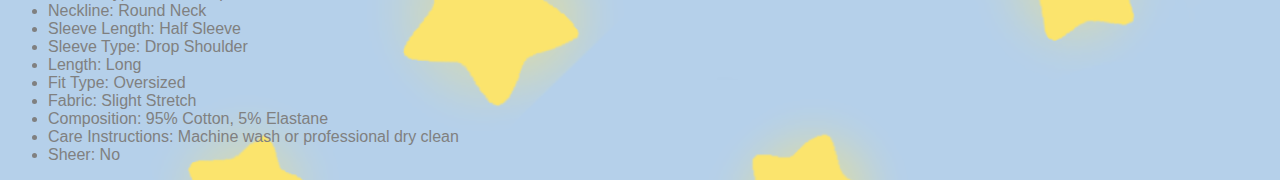
<file: products/drowsyshirt.html>
<!DOCTYPE html>
<html lang="en">
<head>
    <meta charset="UTF-8">
    <meta http-equiv="X-UA-Compatible" content="IE=edge">
    <meta name="viewport" content="width=device-width, initial-scale=1.0">
    <link href="https://cdn.jsdelivr.net/npm/bootstrap@5.3.0-alpha3/dist/css/bootstrap.min.css" 
        rel="stylesheet" 
        integrity="sha384-KK94CHFLLe+nY2dmCWGMq91rCGa5gtU4mk92HdvYe+M/SXH301p5ILy+dN9+nJOZ" 
        crossorigin="anonymous">
    <link rel="stylesheet" href="../css/styles.css">
    <link rel="shortcut icon" href="../images/favicon.ico" type="image/x-icon">
    <title>drowsy.</title>
</head>
    

<body>
    <!--navbar-->
    <nav class="navbar navbar-custom navbar-expand-lg">
      <div class="container-fluid">
        <!--logo-->
        <a class="navbar-brand" href="#"><img src="../images/drowsylogo.png"></a>
        <button class="navbar-toggler" type="button" data-bs-toggle="collapse" data-bs-target="#navbarSupportedContent" aria-controls="navbarSupportedContent" aria-expanded="false" aria-label="Toggle navigation">
          <span class="navbar-toggler-icon"></span>
        </button>
        <!--navigation-->
        <div class="collapse navbar-collapse" id="navbarSupportedContent">
          <ul class="navbar-nav me-auto mb-2 mb-lg-0">
            <li class="nav-item">
              <a class="nav-link" href="../index.html">home</a>
            </li>
            <li class="nav-item">
              <a class="nav-link" href="../cart.html">cart</a>
            </li>
            <li class="nav-item">
              <a class="nav-link" href="../signin.html">sign in</a>
            </li>
            <li class="nav-item">
              <a class="nav-link" href="../signup.html">sign up</a>
            </li>
          </ul>
          <form class="d-flex" role="search">
            <input class="form-control me-2" type="search" placeholder="Search" aria-label="Search">
            <button class="btn btn-outline-warning" type="submit">Search</button>
          </form>
        </div>
      </div>
    </nav>

    <div class="container-fluid bg-white mt-5 mb-5 p-5 rounded" style="max-width: 800px;">
        <div class="row">
          <div class="col-md-12 mb-3">
            <a href="../index.html" class="text-secondary small"><i class="fa fa-chevron-left"></i> Back to Home</a>
          </div>
          <div class="col-md-6">
            <div class="rounded shadow p-3">
              <img id="sweater" src="../images/drowsyshirtfront.png" alt="Product Image" class="img-fluid rounded" style="object-fit: cover;">
            </div>
          </div>
          <div class="col-md-6">
            <div class="rounded shadow p-3">
              <h2>Drowsy T-shirt (Wild Blue Yonder)</h2>
              <p class="lead">Silk t-shirt in Wild Blue Yonder </p>
              <p>Price: $30.00</p>
              <hr>
              <form>
                <div class="form-group">
                  <label for="quantity">Quantity:</label>
                  <input type="number" class="form-control" id="quantity" name="quantity" value="1" min="1">
                </div>
                <div class="form-group mb-4">
                  <label for="size">Size:</label>
                  <select class="form-control" id="size" name="size">
                    <option>Small</option>
                    <option>Medium</option>
                    <option>Large</option>
                  </select>
                </div>
                <button type="submit" class="btn btn-primary btn-block mb-3">Add to cart</button>
                 <ul>
                    <li>Color: Light Blue</li>
                    <li>Style: Designer</li>
                    <li>Material: Silk</li>
                    <li>Pattern Type: Letter, Tropical</li>
                    <li>Neckline: Round Neck</li>
                    <li>Sleeve Length: Half Sleeve</li>
                    <li>Sleeve Type: Drop Shoulder</li>
                    <li>Length: Long</li>
                    <li>Fit Type: Oversized</li>
                    <li>Fabric: Slight Stretch</li>
                    <li>Composition: 95% Cotton, 5% Elastane</li>
                    <li>Care Instructions: Machine wash or professional dry clean</li>
                    <li>Sheer: No</li>
                </ul>
              </form>
            </div>
          </div>
        </div>
      </div>
      
</body>
</file>
<file: css/styles.css>
@import url('https://fonts.googleapis.com/css?family=Open+Sans&display=swap');

img {
    width: 190px;
    margin-left: 10px;
}


@font-face {
  font-family: 'Franklin Gothic Heavy Regular';
  src: url('../Franklin Gothic Heavy Regular.ttf');
}

* {
  font-family: 'Franklin Gothic Medium', 'Arial Narrow', Arial, sans-serif;
}

.dot {
  color: white;
  position: absolute;
  top: 37px;
  left: 195px;
  text-decoration: none;
  font-size: 30px;
}

.btn-outline-success {
  color: rgb(0, 0, 0);
}

body {
    background-image:  url("../images/drowsybg.png");
    background-color:#b5d0ea;
}

.navbar-custom {
  background-color: #87a6cc;
}

.nav-link {
  color:white;
}

main {
  background-color: #87a6cc;
}

#sweater {
width: 100%;
height: auto;
}

ul {
  color: grey;
}
</file>
<file: css/imagesindex.css>
.clothes {
    border-radius: 5%;
    margin: 20px;
    width: 500px;
}

.images {
    margin-top: 150px;
    text-align: center;
  }

.cards {
    margin-top: 200px;
    margin-bottom: 200px;
    opacity: 0.88;
}

.shine {
    margin-top: 2870px;
    margin-left: 100px;
    position: absolute;
  top: calc(50% - 20px);
  left: calc(50% - 20px);
  width: 500px;
  height: 40px;
  border-radius: 50%;
  box-shadow:
    0 0 60px 30px #e415c8a6,
    0 0 100px 60px #f0f,
    0 0 140px 90px #0ff;
}

.shine2 {
    margin-top: 2870px;
    margin-left: -500px;
    position: absolute;
    top: calc(50% - 20px);
    left: calc(50% - 20px);
    width: 450px;
    height: 40px;
    border-radius: 50%;
    box-shadow:
    0 0 60px 30px #f81fdb83,
    0 0 100px 60px #f0f,
    0 0 140px 90px #0ff;
}
</file>
<file: css/animation.css>
@keyframes myAnim {
	0% {
		opacity: 0;
		transform: translateY(250px);
	}

	100% {
		opacity: 1;
		transform: translateY(0);
	}
}
</file>
<file: css/cartstyles.css>
* {
    font-family: 'Franklin Gothic Medium', 'Arial Narrow', Arial, sans-serif;
}

body {
    background-image: url('../images/drowsybgblue.png');
}
</file>
<file: css/signinstyles.css>
@font-face {
    font-family: 'Franklin Gothic Heavy Regular';
    src: url('../Franklin Gothic Heavy Regular.ttf');
  }

* {
    box-sizing: border-box;
    font-family: 'Franklin Gothic Medium', 'Arial Narrow', Arial, sans-serif;
}

body {
    background-image:  url("../images/drowsybgnotext.png");
    background-color:#b5d0ea;
}

/* Add padding to containers */
.container {
  padding: 16px;
}

/* Full-width input fields */
input[type=text], input[type=password] {
  width: 100%;
  padding: 15px;
  margin: 5px 0 22px 0;
  display: inline-block;
  border: none;
  background: #f1f1f1;
}

input[type=text]:focus, input[type=password]:focus {
  background-color: #ddd;
  outline: none;
}

/* Overwrite default styles of hr */
hr {
  border: 1px solid #f1f1f1;
  margin-bottom: 25px;
}

/* Set a style for the submit/register button */
.registerbtn {
  background-color: #04AA6D;
  color: white;
  padding: 16px 20px;
  margin: 8px 0;
  border: none;
  cursor: pointer;
  width: 100%;
  opacity: 0.9;
}

.registerbtn:hover {
  opacity:1;
}

/* Add a blue text color to links */
a {
  color: dodgerblue;
}

/* Set a grey background color and center the text of the "sign in" section */
.signin {
  background-color: #f1f1f1;
  text-align: center;
}

h1, h6, p {
    text-align: center;
    color: #5a779b;
}
</file>
<file: css/purchasesuccessful.css>
body {
    background-image:  url("../images/drowsybgblue.png");
    background-color:#b5d0ea;
}

.kirby {
    text-align: center;
}

img#kirbo {
    width: 300px;
}
</file>
<file: css/signupstyles.css>
@import url('https://fonts.googleapis.com/css?family=Open+Sans&display=swap');
@media screen and (max-width: 300px)
{}

@font-face {
  font-family: 'Franklin Gothic Heavy Regular';
  src: url('../Franklin Gothic Heavy Regular.ttf');
}

* {
  box-sizing: border-box;
  font-family: 'Franklin Gothic Medium', 'Arial Narrow', Arial, sans-serif;
}

body {
    background-image:  url("../images/drowsybgblue.png");
    background-color:#b5d0ea;
}

.signup {
  margin:100px;
  margin-top:30px;
}

.row {
  margin:10px;
}

p {
  font-size:90%;
  color:gray;
}

h1 {
  text-align: center;
  margin-top: 70px;
  font-size: 400%;
}
</file>
